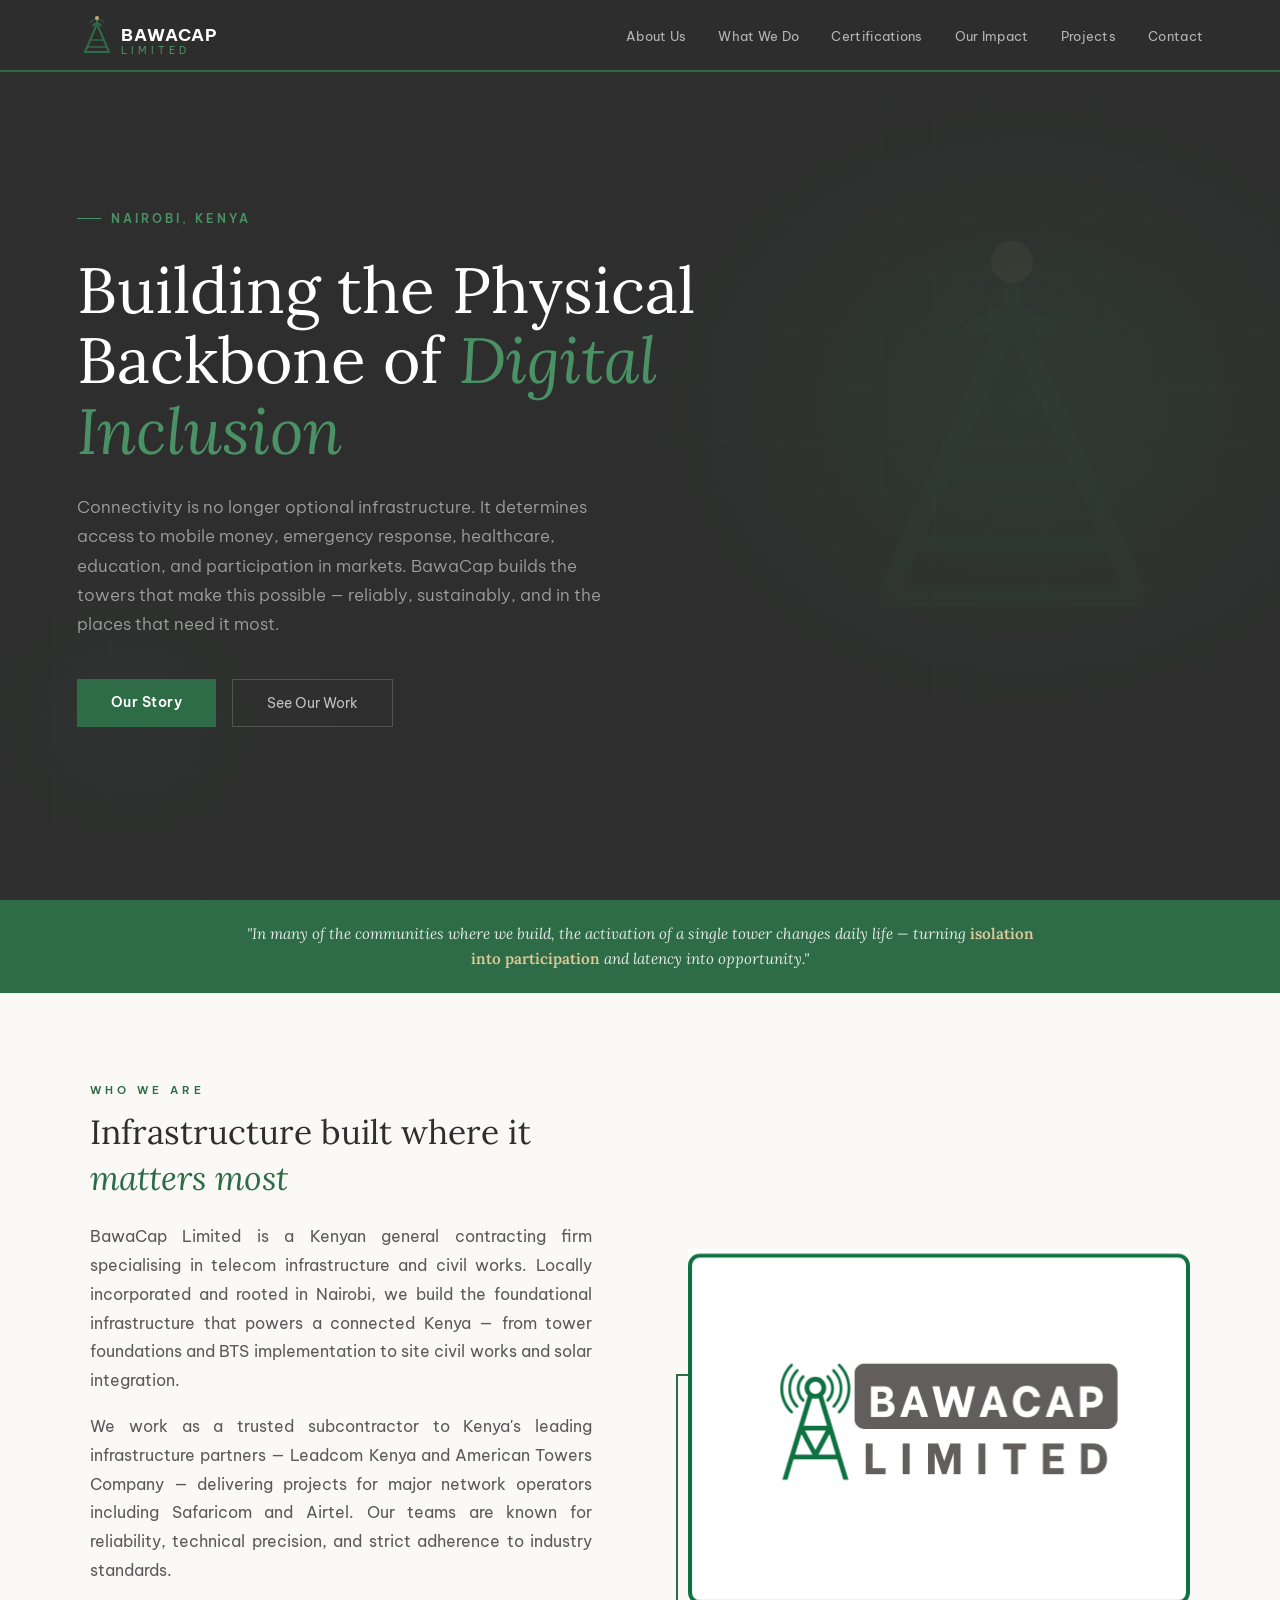
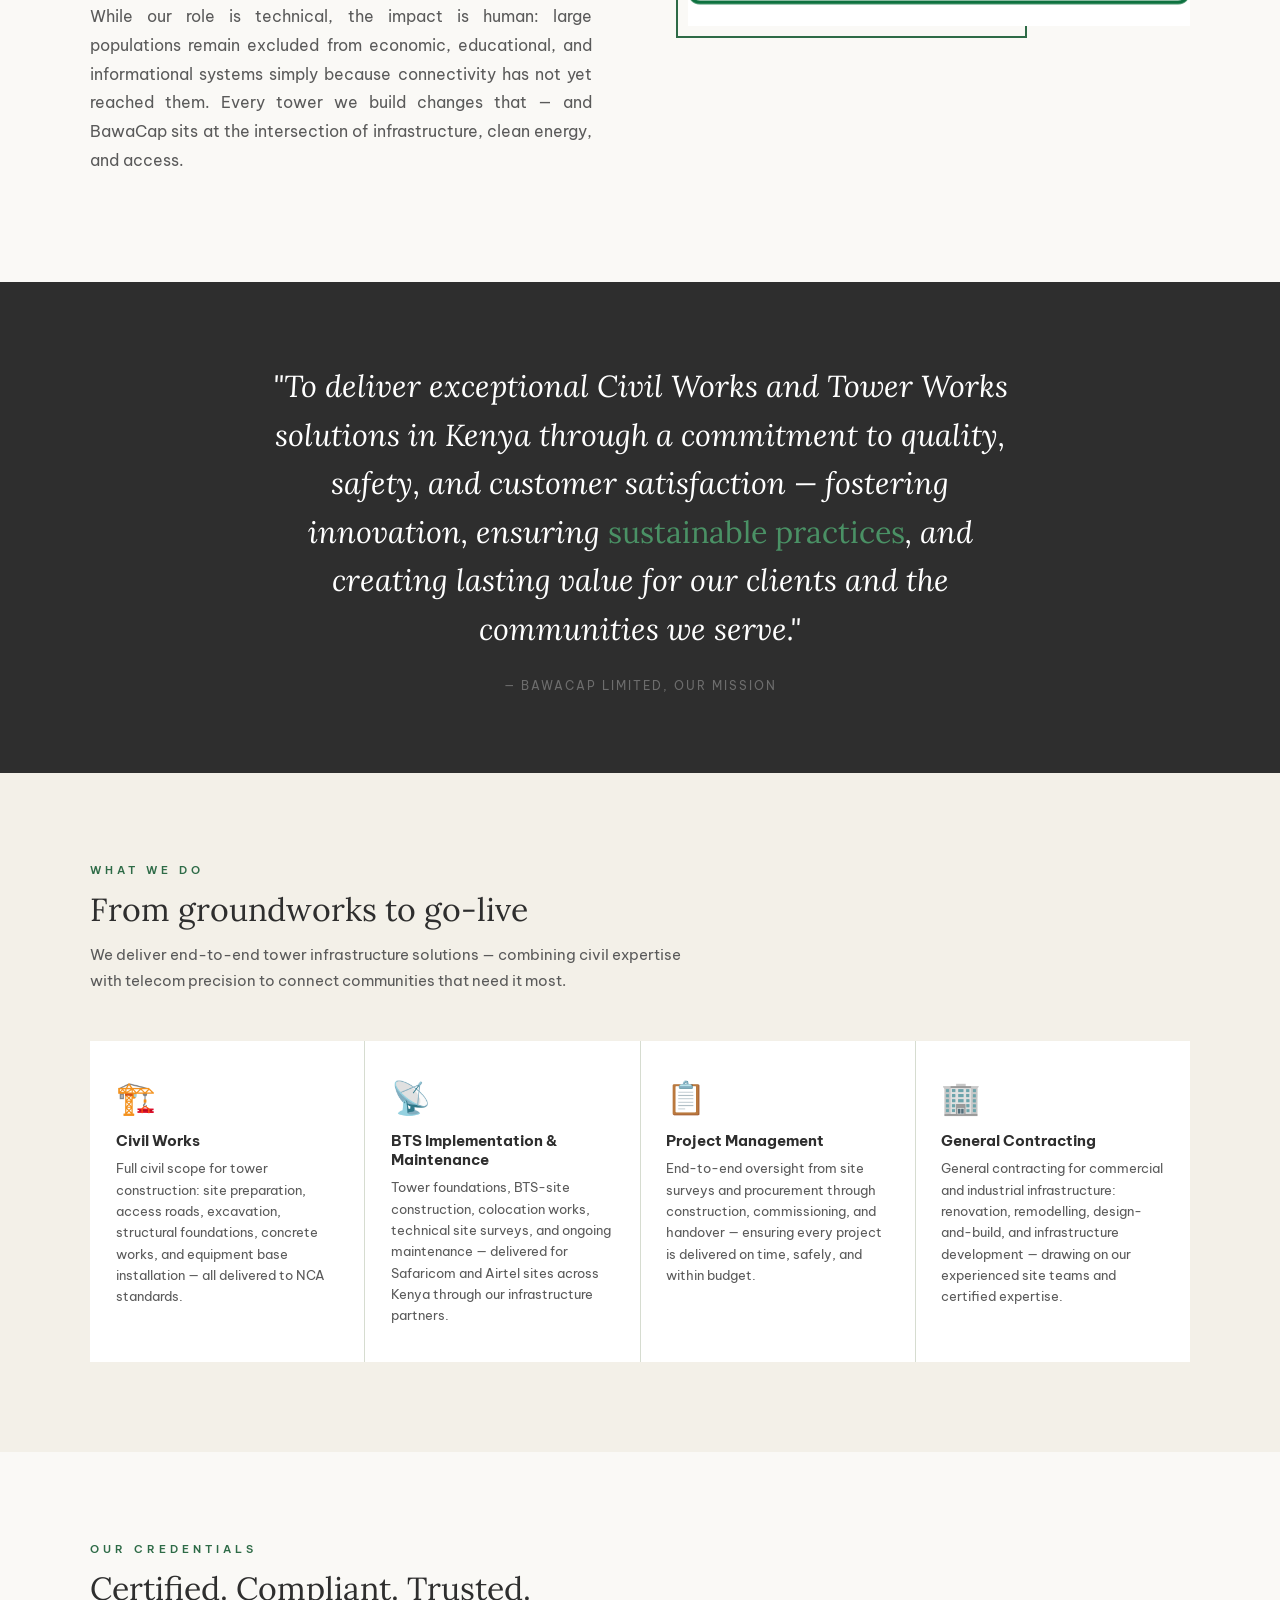
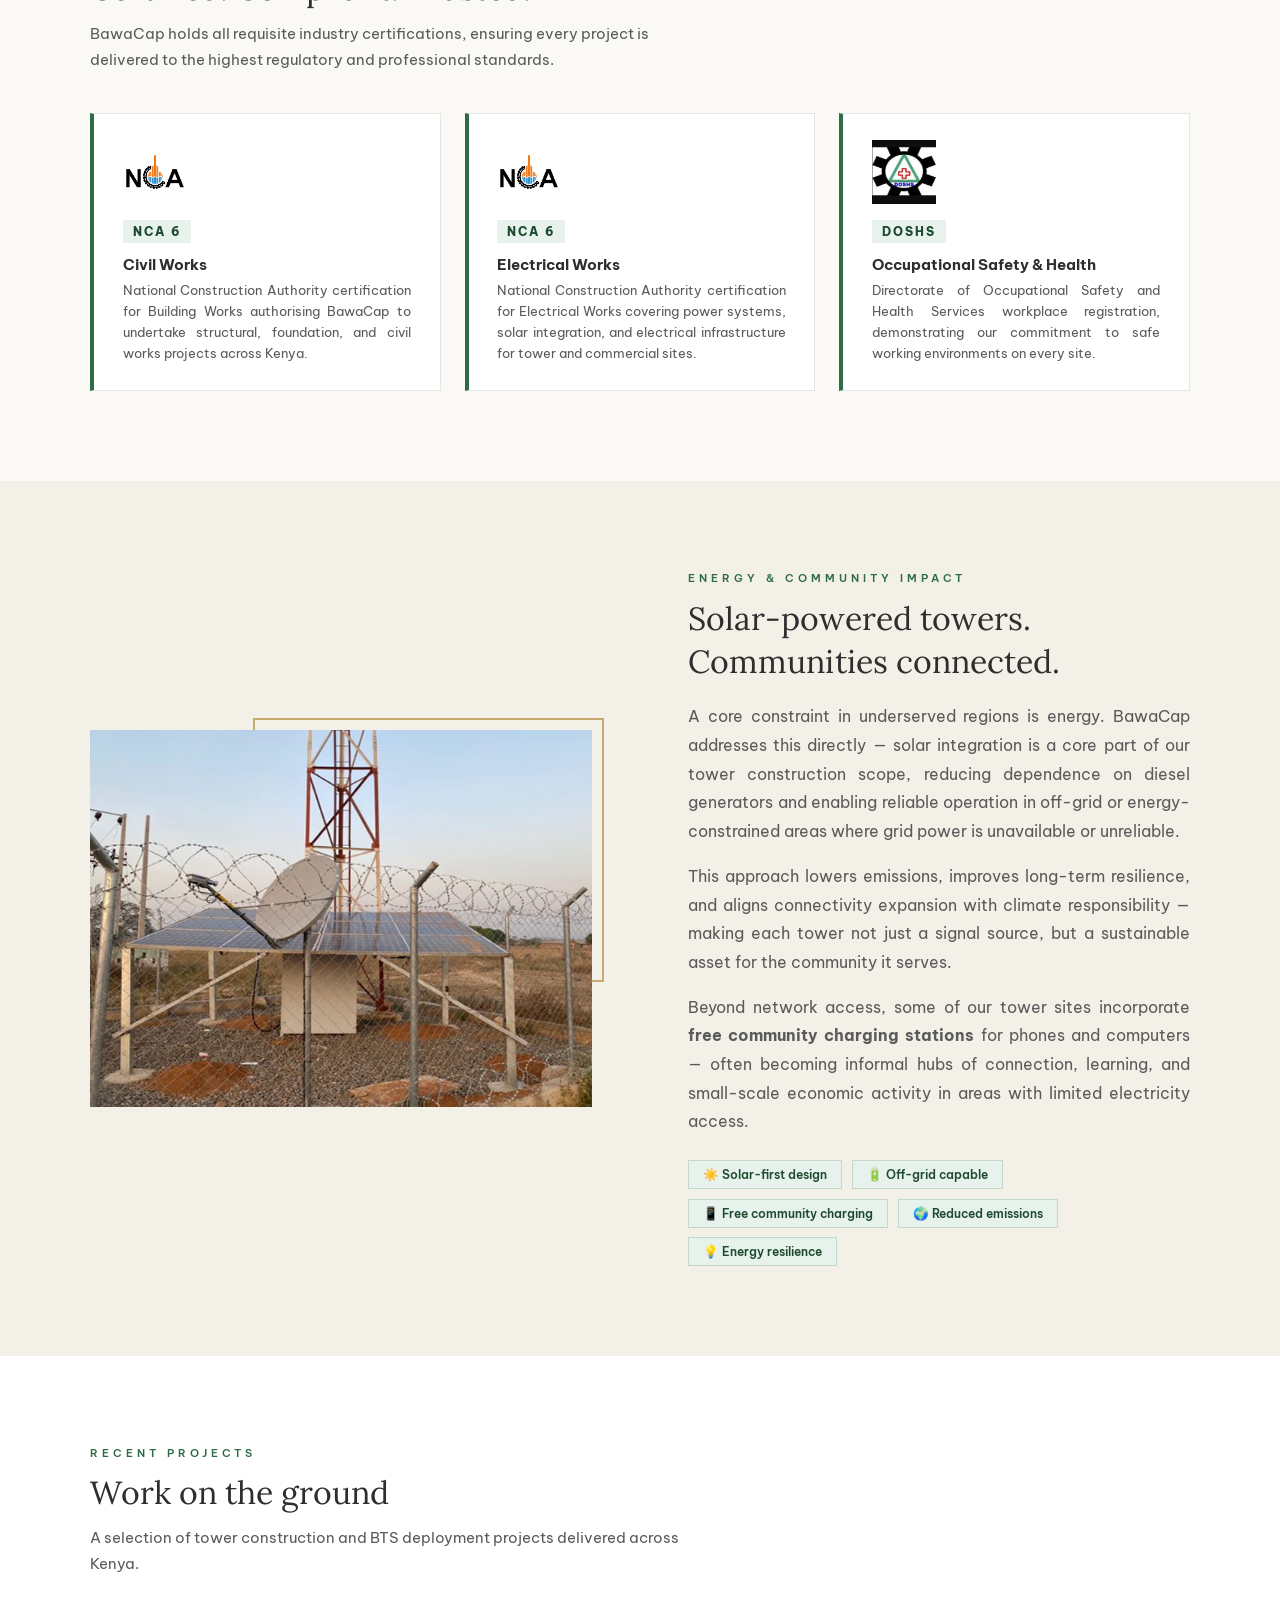
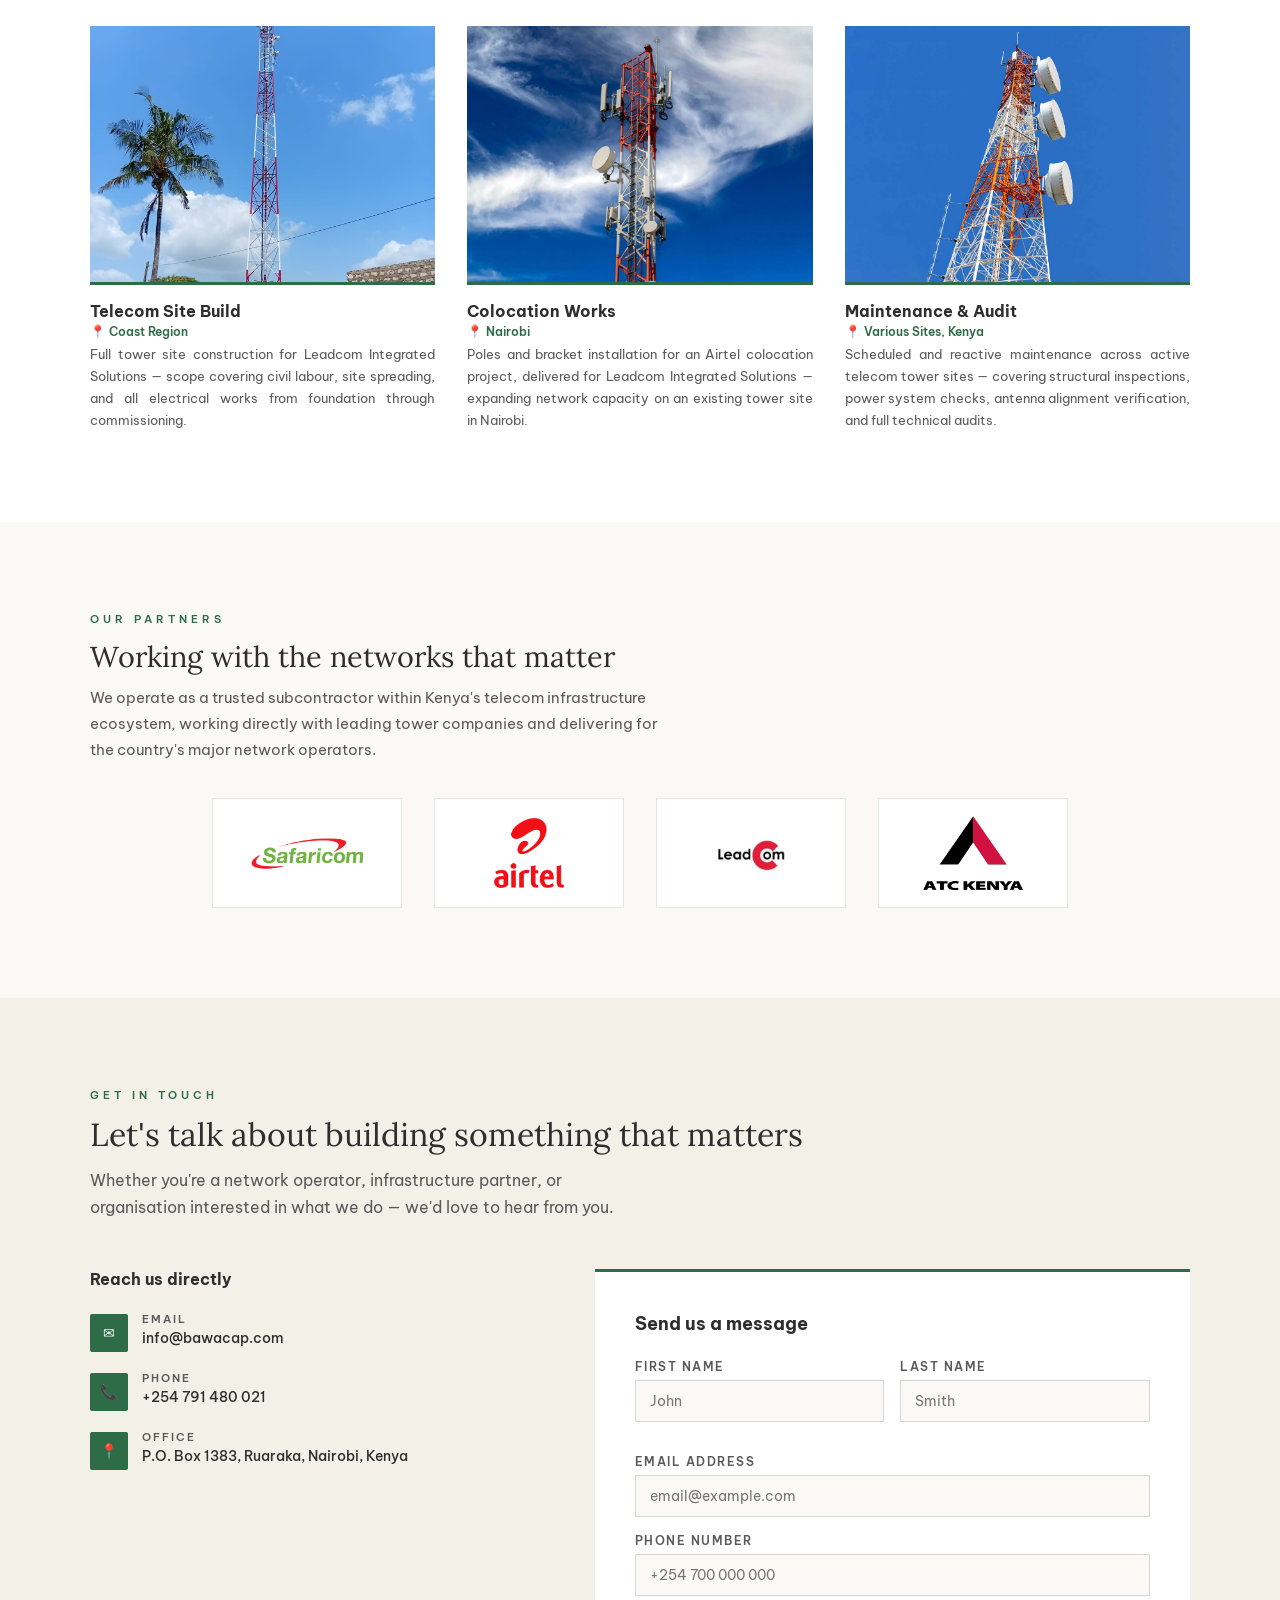
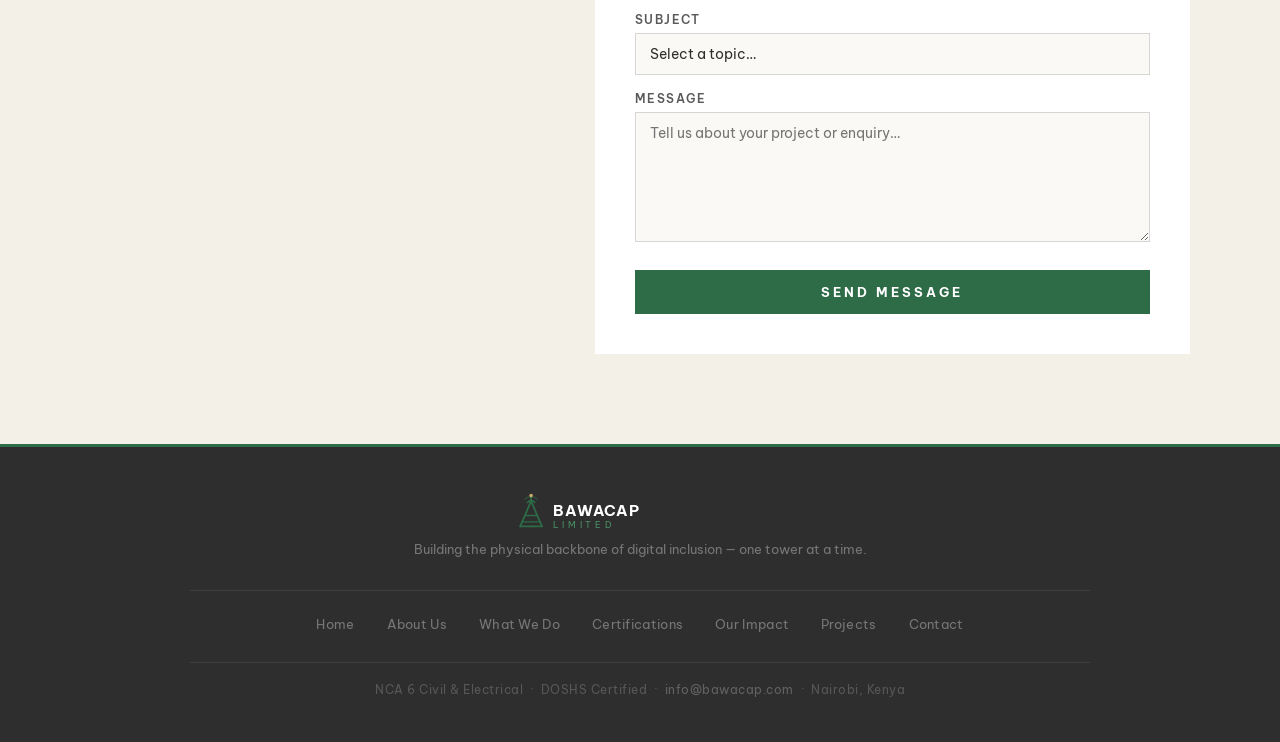
<file: index.html>
<!DOCTYPE html>
<html lang="en">
<head>
<meta charset="UTF-8" />
<meta name="viewport" content="width=device-width, initial-scale=1.0" />
<!-- Favicon — drop your icon at Images/favicon.png and it will appear automatically -->
<link rel="icon"             type="image/png" href="Images/favicon.png" />
<link rel="shortcut icon"    type="image/png" href="Images/favicon.png" />
<link rel="apple-touch-icon"                  href="Images/favicon.png" />
<title>BawaCap Limited – Building the Physical Backbone of Digital Inclusion</title>
<link href="https://fonts.googleapis.com/css2?family=Be+Vietnam+Pro:ital,wght@0,300;0,400;0,500;0,600;0,700;0,800;1,400&family=Lora:ital,wght@0,400;0,600;1,400&display=swap" rel="stylesheet" />
<style>
  *, *::before, *::after { box-sizing: border-box; margin: 0; padding: 0; }

  :root {
    --green:       #2e6b47;
    --green-dark:  #1e4a30;
    --green-light: #4a9165;
    --green-muted: #e8f2ec;
    --grey:        #5a5a5a;
    --grey-dark:   #2e2e2e;
    --gold:        #c8a96e;
    --gold-light:  #e2c99a;
    --white:       #ffffff;
    --cream:       #faf9f6;
    --warm:        #f3f0e8;
    --text:        #2e2e2e;
    --text-soft:   #5a5a5a;
    --border:      rgba(46,107,71,0.15);
  }

  html { scroll-behavior: smooth; }

  body {
    font-family: 'Be Vietnam Pro', sans-serif;
    background: var(--cream);
    color: var(--text);
    overflow-x: hidden;
  }

  /* ── NAV ── */
  nav {
    position: fixed; top: 0; left: 0; right: 0; z-index: 100;
    background: rgba(46,46,46,0.97);
    backdrop-filter: blur(12px);
    border-bottom: 2px solid var(--green);
    padding: 0 6%;
    display: flex; align-items: center; justify-content: space-between;
    height: 72px;
  }

  .nav-logo { display: flex; align-items: center; text-decoration: none; }
  .nav-logo img { height: 48px; width: auto; object-fit: contain; filter: brightness(0) invert(1); }

  .nav-links { display: flex; align-items: center; gap: 2rem; list-style: none; }
  .nav-links a { text-decoration: none; color: rgba(255,255,255,0.65); font-size: 0.83rem; font-weight: 400; letter-spacing: 0.3px; transition: color 0.2s; }
  .nav-links a:hover { color: var(--green-light); }

  /* ── HERO ── */
  .hero {
    min-height: 100vh;
    background: var(--grey-dark);
    display: flex; align-items: center;
    padding: 130px 6% 100px;
    position: relative; overflow: hidden;
  }

  .hero::before {
    content: '';
    position: absolute; inset: 0;
    background:
      radial-gradient(ellipse 50% 60% at 80% 45%, rgba(46,107,71,0.18) 0%, transparent 65%),
      radial-gradient(ellipse 30% 40% at 10% 80%, rgba(46,107,71,0.07) 0%, transparent 55%);
  }

  .hero-grid {
    position: absolute; inset: 0;
    background-image:
      linear-gradient(rgba(46,107,71,0.04) 1px, transparent 1px),
      linear-gradient(90deg, rgba(46,107,71,0.04) 1px, transparent 1px);
    background-size: 55px 55px;
  }

  .hero-deco {
    position: absolute; right: 3%; top: 50%;
    transform: translateY(-50%);
    opacity: 0.06; pointer-events: none;
  }

  .hero-content { position: relative; max-width: 700px; }

  .hero-eyebrow {
    display: inline-flex; align-items: center; gap: 10px;
    color: var(--green-light); font-size: 0.72rem; letter-spacing: 3px; text-transform: uppercase;
    margin-bottom: 1.8rem; font-weight: 600;
    animation: fadeUp 0.8s ease both;
  }
  .hero-eyebrow::before { content: ''; width: 24px; height: 1px; background: var(--green-light); }

  h1 {
    font-family: 'Lora', serif;
    font-size: clamp(2.4rem, 5vw, 4.2rem);
    color: var(--white); line-height: 1.1; margin-bottom: 1.6rem;
    animation: fadeUp 0.8s 0.15s ease both;
    font-weight: 400;
  }
  h1 em { color: var(--green-light); font-style: italic; }

  .hero-sub {
    color: rgba(255,255,255,0.55); font-size: 1.05rem; font-weight: 300;
    line-height: 1.75; margin-bottom: 2.5rem; max-width: 560px;
    animation: fadeUp 0.8s 0.3s ease both;
  }

  .hero-cta { animation: fadeUp 0.8s 0.45s ease both; display: flex; gap: 1rem; flex-wrap: wrap; }

  .btn-primary {
    background: var(--green); color: var(--white);
    padding: 14px 34px; border: none; cursor: pointer;
    font-family: 'Be Vietnam Pro', sans-serif; font-weight: 600; font-size: 0.85rem;
    letter-spacing: 0.5px; text-decoration: none; display: inline-block;
    transition: background 0.2s, transform 0.2s;
  }
  .btn-primary:hover { background: var(--green-light); transform: translateY(-2px); }

  .btn-outline {
    background: transparent; color: rgba(255,255,255,0.7);
    padding: 14px 34px; border: 1px solid rgba(255,255,255,0.18); cursor: pointer;
    font-family: 'Be Vietnam Pro', sans-serif; font-weight: 400; font-size: 0.85rem;
    text-decoration: none; display: inline-block;
    transition: border-color 0.2s, color 0.2s, transform 0.2s;
  }
  .btn-outline:hover { border-color: var(--green-light); color: var(--green-light); transform: translateY(-2px); }

  /* ── GREEN ACCENT BAR ── */
  .accent-bar {
    background: var(--green);
    padding: 1.4rem 6%;
    display: flex; justify-content: center; align-items: center;
  }
  .accent-bar p {
    color: rgba(255,255,255,0.85); font-size: 0.95rem; font-weight: 400;
    font-style: italic; text-align: center; line-height: 1.6; max-width: 800px;
    font-family: 'Lora', serif;
  }
  .accent-bar p em { color: var(--gold-light); font-style: normal; font-weight: 600; }

  /* ── SECTIONS ── */
  section { padding: 90px 6%; }

  .section-eyebrow {
    font-size: 0.68rem; letter-spacing: 4px; text-transform: uppercase;
    color: var(--green); margin-bottom: 0.75rem; display: block; font-weight: 600;
  }

  /* ── MISSION ── */
  .mission { background: var(--cream); }

  .mission-inner {
    max-width: 1100px; margin: 0 auto;
    display: grid; grid-template-columns: 1fr 1fr; gap: 6rem; align-items: center;
  }

  .mission-text h2 {
    font-family: 'Lora', serif; font-size: 2.1rem; font-weight: 400;
    line-height: 1.35; margin-bottom: 1.4rem; color: var(--grey-dark);
  }
  .mission-text h2 em { color: var(--green); font-style: italic; }
  .mission-text p { font-size: 0.97rem; color: var(--text-soft); line-height: 1.85; margin-bottom: 1.1rem; }

  .mission-img { position: relative; aspect-ratio: 4/3; overflow: visible; }
  .mission-img::after {
    content: '';
    position: absolute; bottom: -12px; left: -12px;
    width: 70%; height: 70%;
    border: 2px solid var(--green); z-index: 0; pointer-events: none;
  }
  .mission-img-placeholder {
    width: 100%; height: 100%; display: flex; align-items: center; justify-content: center;
    background: linear-gradient(135deg, #dce8e1 0%, #b8cfc0 100%);
    color: #7a9e88; font-size: 0.72rem; letter-spacing: 2px; text-transform: uppercase;
    position: relative; z-index: 1;
  }

  /* ── PULL QUOTE ── */
  .pull-section {
    background: var(--grey-dark);
    padding: 80px 6%; text-align: center;
  }
  .pull-quote {
    max-width: 780px; margin: 0 auto;
    font-family: 'Lora', serif; font-size: clamp(1.35rem, 2.8vw, 1.9rem);
    color: var(--white); line-height: 1.6; font-style: italic; font-weight: 400;
  }
  .pull-quote em { color: var(--green-light); font-style: normal; }
  .pull-attr { margin-top: 1.5rem; font-size: 0.75rem; color: rgba(255,255,255,0.3); letter-spacing: 2px; text-transform: uppercase; }

  /* ── SERVICES ── */
  .services { background: var(--warm); }

  .services-header { max-width: 1100px; margin: 0 auto 3rem; }
  .services-header h2 { font-family: 'Lora', serif; font-size: 2rem; font-weight: 400; color: var(--grey-dark); }
  .services-header p { font-size: 0.95rem; color: var(--text-soft); line-height: 1.7; margin-top: 0.75rem; max-width: 600px; }

  .services-grid {
    display: grid; grid-template-columns: repeat(4, 1fr); gap: 1px;
    background: var(--border); max-width: 1100px; margin: 0 auto;
  }

  .service-card {
    background: var(--white); padding: 2.2rem 1.6rem;
    position: relative; overflow: hidden; transition: background 0.3s;
  }
  .service-card::after {
    content: ''; position: absolute; bottom: 0; left: 0; right: 0; height: 3px;
    background: var(--green); transform: scaleX(0); transition: transform 0.3s;
  }
  .service-card:hover { background: var(--grey-dark); }
  .service-card:hover::after { transform: scaleX(1); }
  .service-card:hover .svc-icon { color: var(--green-light); }
  .service-card:hover h3 { color: var(--white); }
  .service-card:hover p  { color: rgba(255,255,255,0.5); }

  .svc-icon { font-size: 2rem; margin-bottom: 0.9rem; color: var(--green); transition: color 0.3s; display: block; }
  .service-card h3 { font-size: 0.92rem; font-weight: 700; margin-bottom: 0.5rem; transition: color 0.3s; line-height: 1.3; }
  .service-card p  { font-size: 0.81rem; color: var(--text-soft); line-height: 1.65; transition: color 0.3s; }

  /* ── CERTIFICATIONS ── */
  .certs { background: var(--cream); }

  .certs-inner { max-width: 1100px; margin: 0 auto; }
  .certs-inner h2 { font-family: 'Lora', serif; font-size: 2rem; font-weight: 400; color: var(--grey-dark); margin-bottom: 0.75rem; }
  .certs-inner > p { font-size: 0.96rem; color: var(--text-soft); line-height: 1.7; margin-bottom: 2.5rem; max-width: 600px; }

  .certs-grid {
    display: grid; grid-template-columns: repeat(3, 1fr); gap: 1.5rem;
  }

  .cert-card {
    background: var(--white); border: 1px solid var(--border);
    border-left: 4px solid var(--green);
    padding: 1.6rem 1.8rem;
  }
  .cert-badge {
    display: inline-block;
    background: var(--green-muted); color: var(--green-dark);
    font-size: 0.72rem; font-weight: 800; letter-spacing: 2px; text-transform: uppercase;
    padding: 4px 10px; margin-bottom: 0.75rem;
  }
  .cert-card h3 { font-size: 0.92rem; font-weight: 700; margin-bottom: 0.4rem; color: var(--grey-dark); }
  .cert-card p  { font-size: 0.82rem; color: var(--text-soft); line-height: 1.6; }

  /* ── IMPACT ── */
  .impact { background: var(--warm); }

  .impact-inner {
    max-width: 1100px; margin: 0 auto;
    display: grid; grid-template-columns: 1fr 1fr; gap: 6rem; align-items: center;
  }

  .impact-img { position: relative; aspect-ratio: 4/3; overflow: visible; }
  .impact-img::after {
    content: '';
    position: absolute; top: -12px; right: -12px;
    width: 70%; height: 70%;
    border: 2px solid var(--gold); z-index: 0; pointer-events: none;
  }
  .impact-img-placeholder { width:100%;height:100%;position:relative;z-index:1; }

  .impact-text h2 { font-family: 'Lora', serif; font-size: 2rem; font-weight: 400; line-height: 1.35; margin-bottom: 1.2rem; color: var(--grey-dark); }
  .impact-text p  { font-size: 0.97rem; color: var(--text-soft); line-height: 1.85; margin-bottom: 1rem; }

  .impact-pills { display: flex; flex-wrap: wrap; gap: 0.6rem; margin-top: 1.5rem; }
  .pill {
    background: var(--green-muted); color: var(--green-dark);
    border: 1px solid rgba(46,107,71,0.2);
    padding: 6px 14px; font-size: 0.78rem; font-weight: 600;
  }

  /* ── PROJECTS ── */
  .projects { background: var(--white); }

  .projects-header { max-width: 1100px; margin: 0 auto 3rem; }
  .projects-header h2 { font-family: 'Lora', serif; font-size: 2rem; font-weight: 400; color: var(--grey-dark); }
  .projects-header p { font-size: 0.96rem; color: var(--text-soft); line-height: 1.7; margin-top: 0.75rem; max-width: 600px; }

  .projects-grid {
    display: grid; grid-template-columns: repeat(3, 1fr); gap: 2rem;
    max-width: 1100px; margin: 0 auto;
  }

  .project-card { overflow: hidden; }
  .project-img {
    aspect-ratio: 4/3;
    background: linear-gradient(135deg, #dce8e1 0%, #b8cfc0 100%);
    display: flex; align-items: center; justify-content: center;
    color: #7a9e88; font-size: 0.72rem; letter-spacing: 2px; text-transform: uppercase;
    margin-bottom: 1rem; border-bottom: 3px solid var(--green);
  }
  .project-card h3 { font-size: 1rem; font-weight: 700; margin-bottom: 0.2rem; }
  .project-card .location { font-size: 0.78rem; color: var(--green); font-weight: 600; margin-bottom: 0.35rem; }
  .project-card p  { font-size: 0.83rem; color: var(--text-soft); line-height: 1.65; }

  /* ── PARTNERS ── */
  .partners { background: var(--cream); }
  .partners-inner { max-width: 1100px; margin: 0 auto; }
  .partners-inner h2 { font-family: 'Lora', serif; font-size: 1.8rem; font-weight: 400; color: var(--grey-dark); margin-bottom: 0.6rem; }
  .partners-inner > p { font-size: 0.96rem; color: var(--text-soft); line-height: 1.7; margin-bottom: 2.2rem; max-width: 580px; }
  .partner-logos { display: flex; gap: 2rem; flex-wrap: wrap; align-items: center; justify-content: center; }
  .partner-logo {
    height: 110px; width: 190px;
    background: var(--white); border: 1px solid var(--border);
    display: flex; align-items: center; justify-content: center;
    padding: 1.2rem;
    transition: box-shadow 0.2s, border-color 0.2s;
  }
  .partner-logo:hover { border-color: var(--green); box-shadow: 0 4px 16px rgba(46,107,71,0.1); }
  .partner-logo img { max-height: 74px; max-width: 150px; width: auto; height: auto; object-fit: contain; display: block; }

  /* ── CONTACT PAGE ── */
  .contact-section { background: var(--warm); }

  .contact-inner { max-width: 1100px; margin: 0 auto; }
  .contact-inner > h2 { font-family: 'Lora', serif; font-size: 2rem; font-weight: 400; color: var(--grey-dark); margin-bottom: 0.75rem; }
  .contact-inner > p  { font-size: 0.97rem; color: var(--text-soft); line-height: 1.75; margin-bottom: 3rem; max-width: 560px; }

  .contact-layout {
    display: grid; grid-template-columns: 1fr 1.4fr; gap: 5rem; align-items: start;
  }

  .contact-details h3 { font-size: 1rem; font-weight: 700; margin-bottom: 1.4rem; color: var(--grey-dark); }

  .contact-item {
    display: flex; align-items: flex-start; gap: 14px; margin-bottom: 1.2rem;
  }
  .cc-icon {
    width: 38px; height: 38px; background: var(--green); border-radius: 2px;
    display: flex; align-items: center; justify-content: center;
    color: white; font-size: 0.9rem; flex-shrink: 0; margin-top: 2px;
  }
  .cc-text .cc-label { font-size: 0.66rem; letter-spacing: 2px; text-transform: uppercase; color: var(--text-soft); margin-bottom: 3px; font-weight: 600; }
  .cc-text .cc-value { font-size: 0.9rem; color: var(--grey-dark); font-weight: 500; }

  .contact-form { background: var(--white); padding: 2.5rem; border-top: 3px solid var(--green); }
  .contact-form h3 { font-size: 1.1rem; font-weight: 700; margin-bottom: 1.5rem; color: var(--grey-dark); }

  .form-row { display: grid; grid-template-columns: 1fr 1fr; gap: 1rem; margin-bottom: 1rem; }
  .form-group { margin-bottom: 1rem; }
  .form-group label { display: block; font-size: 0.72rem; font-weight: 600; letter-spacing: 1.5px; text-transform: uppercase; color: var(--text-soft); margin-bottom: 6px; }
  .form-group input,
  .form-group select,
  .form-group textarea {
    width: 100%; padding: 11px 14px;
    border: 1px solid rgba(58,58,58,0.18); background: var(--cream);
    font-family: 'Be Vietnam Pro', sans-serif; font-size: 0.9rem; color: var(--grey-dark);
    outline: none; transition: border-color 0.2s; appearance: none;
  }
  .form-group input:focus,
  .form-group select:focus,
  .form-group textarea:focus { border-color: var(--green); background: var(--white); }
  .form-group textarea { resize: vertical; min-height: 130px; }

  .btn-submit {
    width: 100%; background: var(--green); color: var(--white);
    padding: 14px; border: none; cursor: pointer;
    font-family: 'Be Vietnam Pro', sans-serif; font-weight: 700;
    font-size: 0.82rem; letter-spacing: 3px; text-transform: uppercase;
    transition: background 0.2s;
    margin-top: 0.5rem;
  }
  .btn-submit:hover { background: var(--green-dark); }

  /* ── FOOTER ── */
  footer { background: var(--grey-dark); padding: 2.8rem 6%; border-top: 3px solid var(--green); }

  .footer-inner {
    max-width: 900px; margin: 0 auto;
    display: flex; flex-direction: column; align-items: center; gap: 1.8rem;
  }

  .footer-logo img { height: 40px; width: auto; filter: brightness(0) invert(1); margin-bottom: 1rem; display: block; }
  .footer-desc { font-size: 0.82rem; color: rgba(255,255,255,0.35); line-height: 1.75; margin-top: 0.5rem; text-align: center; max-width: 520px; }

  /* Social icons — muted, ready to activate later */
  .footer-socials { display: none; }
  .social-link { display: none; }

  .footer-nav {
    display: flex; gap: 2rem; flex-wrap: wrap; justify-content: center;
    list-style: none; border-top: 1px solid rgba(255,255,255,0.08); padding-top: 1.4rem; width: 100%;
  }
  .footer-nav a { color: rgba(255,255,255,0.35); text-decoration: none; font-size: 0.8rem; transition: color 0.2s; letter-spacing: 0.3px; }
  .footer-nav a:hover { color: var(--green-light); }

  .footer-bottom {
    width: 100%; border-top: 1px solid rgba(255,255,255,0.08);
    padding-top: 1.2rem; text-align: center;
    font-size: 0.74rem; color: rgba(255,255,255,0.2); letter-spacing: 0.5px;
  }
  .footer-bottom a { color: rgba(255,255,255,0.25); text-decoration: none; }
  .footer-bottom a:hover { color: var(--green-light); }

  /* Hide old multi-column footer elements if present */
  .footer-links, .footer-legal { display: none; }

  @keyframes fadeUp {
    from { opacity: 0; transform: translateY(20px); }
    to   { opacity: 1; transform: translateY(0); }
  }

  /* ── TEXT JUSTIFICATION ── */
  .mission-text p  { text-align: justify; }
  .impact-text p   { text-align: justify; }
  .cert-card p     { text-align: justify; }
  .project-card p  { text-align: justify; }

  /* ── HAMBURGER BUTTON ── */
  .hamburger {
    display: none;
    flex-direction: column; justify-content: center; align-items: center;
    gap: 5px; width: 42px; height: 42px;
    background: none; border: none; cursor: pointer; padding: 6px; z-index: 200;
  }
  .hamburger span {
    display: block; width: 22px; height: 2px;
    background: rgba(255,255,255,0.85);
    border-radius: 2px;
    transition: transform 0.3s ease, opacity 0.25s ease, width 0.25s ease;
    transform-origin: center;
  }
  .hamburger.open span:nth-child(1) { transform: translateY(7px) rotate(45deg); }
  .hamburger.open span:nth-child(2) { opacity: 0; width: 0; }
  .hamburger.open span:nth-child(3) { transform: translateY(-7px) rotate(-45deg); }

  /* ── MOBILE DRAWER ── */
  .mobile-menu {
    display: none;
    position: fixed; top: 72px; left: 0; right: 0; z-index: 99;
    background: rgba(28,28,28,0.98);
    backdrop-filter: blur(16px);
    border-bottom: 2px solid var(--green);
    flex-direction: column;
    overflow: hidden;
    max-height: 0;
    transition: max-height 0.35s ease;
  }
  .mobile-menu.open { max-height: 460px; }
  .mobile-menu a {
    display: block; padding: 1rem 6%;
    color: rgba(255,255,255,0.65); text-decoration: none;
    font-size: 0.92rem; font-weight: 500; letter-spacing: 0.3px;
    border-bottom: 1px solid rgba(255,255,255,0.06);
    transition: color 0.2s, background 0.2s;
  }
  .mobile-menu a:hover,
  .mobile-menu a:active { color: var(--green-light); background: rgba(46,107,71,0.08); }
  .mobile-menu a:last-child { border-bottom: none; }

  @media (max-width: 900px) {
    .mission-inner, .impact-inner, .contact-layout { grid-template-columns: 1fr; gap: 3rem; }
    .services-grid { grid-template-columns: repeat(2, 1fr); }
    .projects-grid { grid-template-columns: repeat(2, 1fr); }
    .certs-grid    { grid-template-columns: repeat(2, 1fr) !important; }
    .footer-inner  { grid-template-columns: 1fr; gap: 2rem; }
    .form-row      { grid-template-columns: 1fr; }
  }
  @media (max-width: 600px) {
    .hamburger     { display: flex; }
    .mobile-menu   { display: flex; }
    .nav-links     { display: none; }
    .services-grid { grid-template-columns: 1fr; }
    .projects-grid { grid-template-columns: 1fr; }
    .certs-grid    { grid-template-columns: 1fr !important; }
    .partner-logos { gap: 1rem; }
    .partner-logo  { width: 130px; height: 90px; }
    .hero          { padding: 110px 5% 80px; }
    section        { padding: 60px 5%; }
  }
</style>
</head>
<body>

<!-- NAV -->
<nav>
  <a href="#" class="nav-logo" aria-label="BawaCap Limited">
    <!-- Clean horizontal SVG logo: tower icon + plain wordmark -->
    <svg height="42" viewBox="0 0 280 42" fill="none" xmlns="http://www.w3.org/2000/svg">
      <!-- Tower legs -->
      <line x1="20" y1="38" x2="8"  y2="38" stroke="#2e6b47" stroke-width="2" stroke-linecap="round"/>
      <line x1="20" y1="38" x2="32" y2="38" stroke="#2e6b47" stroke-width="2" stroke-linecap="round"/>
      <line x1="20" y1="10" x2="8"  y2="38" stroke="#2e6b47" stroke-width="2" stroke-linecap="round"/>
      <line x1="20" y1="10" x2="32" y2="38" stroke="#2e6b47" stroke-width="2" stroke-linecap="round"/>
      <!-- Braces -->
      <line x1="13" y1="26" x2="27" y2="26" stroke="#2e6b47" stroke-width="1.5" stroke-linecap="round"/>
      <line x1="10" y1="33" x2="30" y2="33" stroke="#2e6b47" stroke-width="1.5" stroke-linecap="round"/>
      <!-- Mast -->
      <line x1="20" y1="4"  x2="20" y2="10" stroke="#2e6b47" stroke-width="2" stroke-linecap="round"/>
      <!-- Signal arcs -->
      <path d="M16 11.5 A5 5 0 0 1 24 11.5" stroke="#2e6b47" stroke-width="1.8" fill="none" stroke-linecap="round"/>
      <path d="M13 8.5  A9 9 0 0 1 27 8.5"  stroke="#2e6b47" stroke-width="1.3" fill="none" stroke-linecap="round" opacity="0.55"/>
      <!-- Gold apex dot -->
      <circle cx="20" cy="4" r="2" fill="#c8a96e"/>
      <!-- Wordmark: BAWACAP LIMITED -->
      <text x="44" y="27"
        font-family="Be Vietnam Pro, sans-serif"
        font-size="17"
        font-weight="700"
        letter-spacing="1"
        fill="#ffffff">BAWACAP</text>
      <text x="44" y="40"
        font-family="Be Vietnam Pro, sans-serif"
        font-size="9.5"
        font-weight="400"
        letter-spacing="4"
        fill="#4a9165">LIMITED</text>
    </svg>
  </a>
  <ul class="nav-links">
    <li><a href="#mission">About Us</a></li>
    <li><a href="#services">What We Do</a></li>
    <li><a href="#certifications">Certifications</a></li>
    <li><a href="#impact">Our Impact</a></li>
    <li><a href="#projects">Projects</a></li>
    <li><a href="#contact">Contact</a></li>
  </ul>

  <!-- Hamburger — visible on mobile only -->
  <button class="hamburger" id="hamburger" aria-label="Open navigation menu" aria-expanded="false">
    <span></span><span></span><span></span>
  </button>
</nav>

<!-- Mobile nav drawer -->
<div class="mobile-menu" id="mobileMenu" role="navigation" aria-label="Mobile navigation">
  <a href="#mission"        onclick="closeMobileMenu()">About Us</a>
  <a href="#services"       onclick="closeMobileMenu()">What We Do</a>
  <a href="#certifications" onclick="closeMobileMenu()">Certifications</a>
  <a href="#impact"         onclick="closeMobileMenu()">Our Impact</a>
  <a href="#projects"       onclick="closeMobileMenu()">Projects</a>
  <a href="#contact"        onclick="closeMobileMenu()">Contact</a>
</div>

<script>
  const hamburger   = document.getElementById('hamburger');
  const mobileMenu  = document.getElementById('mobileMenu');

  hamburger.addEventListener('click', function () {
    const isOpen = mobileMenu.classList.toggle('open');
    hamburger.classList.toggle('open', isOpen);
    hamburger.setAttribute('aria-expanded', isOpen);
  });

  function closeMobileMenu() {
    mobileMenu.classList.remove('open');
    hamburger.classList.remove('open');
    hamburger.setAttribute('aria-expanded', false);
  }

  // Close drawer on outside click
  document.addEventListener('click', function(e) {
    if (!hamburger.contains(e.target) && !mobileMenu.contains(e.target)) {
      closeMobileMenu();
    }
  });
</script>

<!-- HERO -->
<section class="hero">
  <div class="hero-grid"></div>
  <svg class="hero-deco" width="460" height="540" viewBox="0 0 44 44" fill="none">
    <line x1="22" y1="36" x2="10" y2="36" stroke="#2e6b47" stroke-width="2"/>
    <line x1="22" y1="36" x2="34" y2="36" stroke="#2e6b47" stroke-width="2"/>
    <line x1="22" y1="9"  x2="10" y2="36" stroke="#2e6b47" stroke-width="2"/>
    <line x1="22" y1="9"  x2="34" y2="36" stroke="#2e6b47" stroke-width="2"/>
    <line x1="15" y1="24" x2="29" y2="24" stroke="#2e6b47" stroke-width="1.5"/>
    <line x1="12" y1="31" x2="32" y2="31" stroke="#2e6b47" stroke-width="1.5"/>
    <line x1="22" y1="4"  x2="22" y2="9"  stroke="#2e6b47" stroke-width="2"/>
    <path d="M18 11 A5.5 5.5 0 0 1 26 11" stroke="#2e6b47" stroke-width="1.8" fill="none"/>
    <path d="M15 8 A9 9 0 0 1 29 8" stroke="#2e6b47" stroke-width="1.3" fill="none" opacity="0.55"/>
    <circle cx="22" cy="4" r="2" fill="#c8a96e"/>
  </svg>

  <div class="hero-content">
    <div class="hero-eyebrow">Nairobi, Kenya</div>
    <h1>Building the Physical Backbone of <em>Digital Inclusion</em></h1>
    <p class="hero-sub">
      Connectivity is no longer optional infrastructure. It determines access to mobile money, emergency response, healthcare, education, and participation in markets. BawaCap builds the towers that make this possible — reliably, sustainably, and in the places that need it most.
    </p>
    <div class="hero-cta">
      <a href="#mission" class="btn-primary">Our Story</a>
      <a href="#projects" class="btn-outline">See Our Work</a>
    </div>
  </div>
</section>

<!-- ACCENT BAR -->
<div class="accent-bar">
  <p>"In many of the communities where we build, the activation of a single tower changes daily life — turning <em>isolation into participation</em> and latency into opportunity."</p>
</div>

<!-- MISSION / ABOUT -->
<section class="mission" id="mission">
  <div class="mission-inner">
    <div class="mission-text">
      <span class="section-eyebrow">Who We Are</span>
      <h2>Infrastructure built where it <em>matters most</em></h2>
      <p>BawaCap Limited is a Kenyan general contracting firm specialising in telecom infrastructure and civil works. Locally incorporated and rooted in Nairobi, we build the foundational infrastructure that powers a connected Kenya — from tower foundations and BTS implementation to site civil works and solar integration.</p>
      <p>We work as a trusted subcontractor to Kenya's leading infrastructure partners — Leadcom Kenya and American Towers Company — delivering projects for major network operators including Safaricom and Airtel. Our teams are known for reliability, technical precision, and strict adherence to industry standards.</p>
      <p>While our role is technical, the impact is human: large populations remain excluded from economic, educational, and informational systems simply because connectivity has not yet reached them. Every tower we build changes that — and BawaCap sits at the intersection of infrastructure, clean energy, and access.</p>
    </div>
    <div class="mission-img">
      <!-- Place your company/team image at Images/about-us.jpg -->
      <img src="Images/Telecom Centered Logo.png"
           alt="BawaCap team on site"
           style="width:100%; height:100%; object-fit:cover; display:block; position:relative; z-index:1;"
           onerror="this.style.display='none'; this.nextElementSibling.style.display='flex';" />
      <div class="mission-img-placeholder" style="display:none; position:absolute; inset:0;">Company Image</div>
    </div>
  </div>
</section>

<!-- PULL QUOTE -->
<div class="pull-section">
  <p class="pull-quote">"To deliver exceptional Civil Works and Tower Works solutions in Kenya through a commitment to quality, safety, and customer satisfaction — fostering innovation, ensuring <em>sustainable practices</em>, and creating lasting value for our clients and the communities we serve."</p>
  <p class="pull-attr">— BawaCap Limited, Our Mission</p>
</div>

<!-- WHAT WE DO -->
<section class="services" id="services">
  <div class="services-header">
    <span class="section-eyebrow">What We Do</span>
    <h2>From groundworks to go-live</h2>
    <p>We deliver end-to-end tower infrastructure solutions — combining civil expertise with telecom precision to connect communities that need it most.</p>
  </div>
  <div class="services-grid">
    <div class="service-card">
      <span class="svc-icon">🏗️</span>
      <h3>Civil Works</h3>
      <p>Full civil scope for tower construction: site preparation, access roads, excavation, structural foundations, concrete works, and equipment base installation — all delivered to NCA standards.</p>
    </div>
    <div class="service-card">
      <span class="svc-icon">📡</span>
      <h3>BTS Implementation & Maintenance</h3>
      <p>Tower foundations, BTS-site construction, colocation works, technical site surveys, and ongoing maintenance — delivered for Safaricom and Airtel sites across Kenya through our infrastructure partners.</p>
    </div>
    <div class="service-card">
      <span class="svc-icon">📋</span>
      <h3>Project Management</h3>
      <p>End-to-end oversight from site surveys and procurement through construction, commissioning, and handover — ensuring every project is delivered on time, safely, and within budget.</p>
    </div>
    <div class="service-card">
      <span class="svc-icon">🏢</span>
      <h3>General Contracting</h3>
      <p>General contracting for commercial and industrial infrastructure: renovation, remodelling, design-and-build, and infrastructure development — drawing on our experienced site teams and certified expertise.</p>
    </div>
  </div>
</section>

<!-- CERTIFICATIONS -->
<section class="certs" id="certifications">
  <div class="certs-inner">
    <span class="section-eyebrow">Our Credentials</span>
    <h2>Certified. Compliant. Trusted.</h2>
    <p>BawaCap holds all requisite industry certifications, ensuring every project is delivered to the highest regulatory and professional standards.</p>
    <div class="certs-grid">
      <div class="cert-card">
        <img src="Images/NCA.png" alt="NCA — National Construction Authority"
             style="height:64px; width:auto; object-fit:contain; display:block; margin-bottom:1rem;" />
        <span class="cert-badge">NCA 6</span>
        <h3>Civil Works</h3>
        <p>National Construction Authority certification for Building Works <!--Reg. No. <strong>92114/B/0325</strong>--> authorising BawaCap to undertake structural, foundation, and civil works projects across Kenya.</p>
      </div>
      <div class="cert-card">
        <img src="Images/NCA.png" alt="NCA — National Construction Authority"
             style="height:64px; width:auto; object-fit:contain; display:block; margin-bottom:1rem;" />
        <span class="cert-badge">NCA 6</span>
        <h3>Electrical Works</h3>
        <p>National Construction Authority certification for Electrical Works <!--Reg. No. <strong>92114/E/0325</strong>-->covering power systems, solar integration, and electrical infrastructure for tower and commercial sites.</p>
      </div>
      <div class="cert-card">
        <img src="Images/Dosh.jpg" alt="DOSHS — Directorate of Occupational Safety and Health Services"
             style="height:64px; width:auto; object-fit:contain; display:block; margin-bottom:1rem;" />
        <span class="cert-badge">DOSHS</span>
        <h3>Occupational Safety &amp; Health</h3>
        <p><!--Cert. No. <strong>NRB/0024254/02/25</strong>-->Directorate of Occupational Safety and Health Services workplace registration, demonstrating our commitment to safe working environments on every site.</p>
      </div>
    </div>
  </div>
</section>

<!-- IMPACT / SOLAR -->
<section class="impact" id="impact">
  <div class="impact-inner">
    <div class="impact-img">
      <img src="Images/solar-panels.png" alt="Solar-powered tower site in Kenya" style="width:100%;height:100%;object-fit:cover;display:block;position:relative;z-index:1;" />
    </div>
    <div class="impact-text">
      <span class="section-eyebrow">Energy &amp; Community Impact</span>
      <h2>Solar-powered towers. Communities connected.</h2>
      <p>A core constraint in underserved regions is energy. BawaCap addresses this directly — solar integration is a core part of our tower construction scope, reducing dependence on diesel generators and enabling reliable operation in off-grid or energy-constrained areas where grid power is unavailable or unreliable.</p>
      <p>This approach lowers emissions, improves long-term resilience, and aligns connectivity expansion with climate responsibility — making each tower not just a signal source, but a sustainable asset for the community it serves.</p>
      <p>Beyond network access, some of our tower sites incorporate <strong>free community charging stations</strong> for phones and computers — often becoming informal hubs of connection, learning, and small-scale economic activity in areas with limited electricity access.</p>
      <div class="impact-pills">
        <span class="pill">☀️ Solar-first design</span>
        <span class="pill">🔋 Off-grid capable</span>
        <span class="pill">📱 Free community charging</span>
        <span class="pill">🌍 Reduced emissions</span>
        <span class="pill">💡 Energy resilience</span>
      </div>
    </div>
  </div>
</section>

<!-- PROJECTS -->
<section class="projects" id="projects">
  <div class="projects-header">
    <span class="section-eyebrow">Recent Projects</span>
    <h2>Work on the ground</h2>
    <p>A selection of tower construction and BTS deployment projects delivered across Kenya.</p>
  </div>
  <div class="projects-grid">
    <div class="project-card">
      <!-- Place project image at Images/project-diani.jpg (recommended: 800×500px) -->
      <div class="project-img" style="position:relative; padding:0; overflow:hidden;">
        <img src="Images/coast.jpg"
             alt="Diani MSR Telecom Site Build"
             style="width:100%; height:100%; object-fit:cover; display:block;"
             onerror="this.style.display='none'; this.nextElementSibling.style.display='flex';" />
        <div style="display:none; width:100%; height:100%; align-items:center; justify-content:center; background:linear-gradient(135deg,#dce8e1,#b8cfc0); color:#7a9e88; font-size:0.72rem; letter-spacing:2px; text-transform:uppercase; position:absolute; inset:0;">Project Image</div>
      </div>
      <h3>Telecom Site Build</h3>
      <div class="location">📍 Coast Region</div>
      <p>Full tower site construction for Leadcom Integrated Solutions — scope covering civil labour, site spreading, and all electrical works from foundation through commissioning.</p>
    </div>
    <div class="project-card">
      <!-- Place project image at Images/project-umoja.jpg (recommended: 800×500px) -->
      <div class="project-img" style="position:relative; padding:0; overflow:hidden;">
        <img src="Images/poles.jpg"
             alt="Umoja Kara Chief Colocation Works"
             style="width:100%; height:100%; object-fit:cover; display:block;"
             onerror="this.style.display='none'; this.nextElementSibling.style.display='flex';" />
        <div style="display:none; width:100%; height:100%; align-items:center; justify-content:center; background:linear-gradient(135deg,#dce8e1,#b8cfc0); color:#7a9e88; font-size:0.72rem; letter-spacing:2px; text-transform:uppercase; position:absolute; inset:0;">Project Image</div>
      </div>
      <h3>Colocation Works</h3>
      <div class="location">📍 Nairobi</div>
      <p>Poles and bracket installation for an Airtel colocation project, delivered for Leadcom Integrated Solutions — expanding network capacity on an existing tower site in Nairobi.</p>
    </div>
    <div class="project-card">
      <!-- Place project image at Images/project-supply.jpg (recommended: 800×500px) -->
      <div class="project-img" style="position:relative; padding:0; overflow:hidden;">
        <img src="Images/nairobi_tower.jpg"
             alt="Telecom Site Materials Supply"
             style="width:100%; height:100%; object-fit:cover; display:block;"
             onerror="this.style.display='none'; this.nextElementSibling.style.display='flex';" />
        <div style="display:none; width:100%; height:100%; align-items:center; justify-content:center; background:linear-gradient(135deg,#dce8e1,#b8cfc0); color:#7a9e88; font-size:0.72rem; letter-spacing:2px; text-transform:uppercase; position:absolute; inset:0;">Project Image</div>
      </div>
      <h3>Maintenance &amp; Audit</h3>
      <div class="location">📍 Various Sites, Kenya</div>
      <p>Scheduled and reactive maintenance across active telecom tower sites — covering structural inspections, power system checks, antenna alignment verification, and full technical audits. <!--Each audit produces a detailed site condition report, identifying remedial actions and ensuring every site remains compliant, operational, and performing to specification.--></p>
    </div>
  </div>
</section>

<!-- PARTNERS -->
<section class="partners" id="partners">
  <div class="partners-inner">
    <span class="section-eyebrow">Our Partners</span>
    <h2>Working with the networks that matter</h2>
    <p>We operate as a trusted subcontractor within Kenya's telecom infrastructure ecosystem, working directly with leading tower companies and delivering for the country's major network operators.</p>
    <div class="partner-logos">
      <div class="partner-logo">
        <img src="Images/Safaricom-logo-768x470.webp" alt="Safaricom" />
      </div>
      <div class="partner-logo">
        <img src="Images/Airtel.png" alt="Airtel Kenya" />
      </div>
      <div class="partner-logo">
        <img src="Images/Leadcom.jpg" alt="Leadcom Kenya" />
      </div>
      <div class="partner-logo">
        <img src="Images/ATC.png" alt="American Tower Company" />
      </div>
    </div>
  </div>
</section>

<!-- CONTACT -->
<section class="contact-section" id="contact">
  <div class="contact-inner">
    <span class="section-eyebrow">Get In Touch</span>
    <h2>Let's talk about building something that matters</h2>
    <p>Whether you're a network operator, infrastructure partner, or organisation interested in what we do — we'd love to hear from you.</p>

    <div class="contact-layout">
      <!-- Left: contact details -->
      <div class="contact-details">
        <h3>Reach us directly</h3>
        <div class="contact-item">
          <div class="cc-icon">✉</div>
          <div class="cc-text">
            <div class="cc-label">Email</div>
            <div class="cc-value"><a href="mailto:info@bawacap.com" style="color:inherit; text-decoration:none;">info@bawacap.com</a></div>
          </div>
        </div>
        <div class="contact-item">
          <div class="cc-icon">📞</div>
          <div class="cc-text">
            <div class="cc-label">Phone</div>
            <div class="cc-value">+254 791 480 021</div>
          </div>
        </div>
        <div class="contact-item">
          <div class="cc-icon">📍</div>
          <div class="cc-text">
            <div class="cc-label">Office</div>
            <div class="cc-value">P.O. Box 1383, Ruaraka, Nairobi, Kenya</div>
          </div>
        </div>
      </div>

      <!-- Right: form -->
      <div class="contact-form">
        <h3>Send us a message</h3>

        <!-- Web3Forms — submissions go to info@bawacap.com -->
        <form id="contactForm" action="https://api.web3forms.com/submit" method="POST">
          <!-- Web3Forms access key -->
          <input type="hidden" name="access_key" value="2f5bc770-47ac-44d0-972a-8a56345f0354" />
          <!-- Redirect back to same page after submit (Web3Forms default thank-you page is suppressed) -->
          <input type="hidden" name="redirect" value="false" />
          <!-- Subject prefix in inbox -->
          <input type="hidden" name="subject" value="New enquiry from BawaCap website" />
          <!-- Honeypot spam protection -->
          <input type="checkbox" name="botcheck" style="display:none;" />

          <div class="form-row">
            <div class="form-group">
              <label for="fname">First Name</label>
              <input type="text" id="fname" name="first_name" placeholder="John" required />
            </div>
            <div class="form-group">
              <label for="lname">Last Name</label>
              <input type="text" id="lname" name="last_name" placeholder="Smith" required />
            </div>
          </div>
          <div class="form-group">
            <label for="email">Email Address</label>
            <input type="email" id="email" name="email" placeholder="email@example.com" required />
          </div>
          <div class="form-group">
            <label for="phone">Phone Number</label>
            <input type="tel" id="phone" name="phone" placeholder="+254 700 000 000" />
          </div>
          <div class="form-group">
            <label for="subject">Subject</label>
            <select id="subject" name="subject_topic" required>
              <option value="" disabled selected>Select a topic…</option>
              <option>Tower Construction Enquiry</option>
              <option>BTS Installation &amp; Maintenance</option>
              <option>Partnership / Subcontracting</option>
              <option>General Enquiry</option>
              <option>Other</option>
            </select>
          </div>
          <div class="form-group">
            <label for="message">Message</label>
            <textarea id="message" name="message" placeholder="Tell us about your project or enquiry…" required></textarea>
          </div>

          <button type="submit" class="btn-submit" id="submitBtn">Send Message</button>
        </form>

        <!-- Confirmation message — shown after successful submission -->
        <div id="formSuccess" style="display:none; margin-top:1.5rem; padding:1.2rem 1.4rem;
             background:#f0f8f3; border-left:3px solid #2e6b47;">
          <p style="font-size:0.95rem; font-weight:600; color:#1e4a30; margin-bottom:0.3rem;">
            ✅ Message received — thank you.
          </p>
          <p style="font-size:0.85rem; color:#5a5a5a; line-height:1.6;">
            BawaCap will be in touch within the next <strong>24 hours</strong>.
          </p>
        </div>

        <!-- Error message — shown if submission fails -->
        <div id="formError" style="display:none; margin-top:1.5rem; padding:1.2rem 1.4rem;
             background:#fff5f5; border-left:3px solid #c0392b;">
          <p style="font-size:0.88rem; color:#c0392b; line-height:1.6;">
            Something went wrong — please try again or email us directly at
            <a href="mailto:info@bawacap.com" style="color:#c0392b;">info@bawacap.com</a>.
          </p>
        </div>
      </div>

      <script>
        const form = document.getElementById('contactForm');
        const successBox = document.getElementById('formSuccess');
        const errorBox = document.getElementById('formError');
        const submitBtn = document.getElementById('submitBtn');

        form.addEventListener('submit', async function(e) {
          e.preventDefault();
          submitBtn.textContent = 'Sending…';
          submitBtn.disabled = true;
          successBox.style.display = 'none';
          errorBox.style.display = 'none';

          try {
            const response = await fetch('https://api.web3forms.com/submit', {
              method: 'POST',
              body: new FormData(form)
            });
            const data = await response.json();

            if (data.success) {
              form.reset();
              successBox.style.display = 'block';
              submitBtn.textContent = 'Send Message';
              submitBtn.disabled = false;
            } else {
              throw new Error(data.message || 'Submission failed');
            }
          } catch (err) {
            errorBox.style.display = 'block';
            submitBtn.textContent = 'Send Message';
            submitBtn.disabled = false;
          }
        });
      </script>
    </div>
  </div>
</section>

<!-- FOOTER -->
<footer>
  <div class="footer-inner">

    <!-- Logo + tagline -->
    <div style="display:flex; flex-direction:column; align-items:center; text-align:center;">
      <svg height="38" viewBox="0 0 280 42" fill="none" xmlns="http://www.w3.org/2000/svg">
        <line x1="20" y1="38" x2="8"  y2="38" stroke="#2e6b47" stroke-width="2" stroke-linecap="round"/>
        <line x1="20" y1="38" x2="32" y2="38" stroke="#2e6b47" stroke-width="2" stroke-linecap="round"/>
        <line x1="20" y1="10" x2="8"  y2="38" stroke="#2e6b47" stroke-width="2" stroke-linecap="round"/>
        <line x1="20" y1="10" x2="32" y2="38" stroke="#2e6b47" stroke-width="2" stroke-linecap="round"/>
        <line x1="13" y1="26" x2="27" y2="26" stroke="#2e6b47" stroke-width="1.5" stroke-linecap="round"/>
        <line x1="10" y1="33" x2="30" y2="33" stroke="#2e6b47" stroke-width="1.5" stroke-linecap="round"/>
        <line x1="20" y1="4"  x2="20" y2="10" stroke="#2e6b47" stroke-width="2" stroke-linecap="round"/>
        <path d="M16 11.5 A5 5 0 0 1 24 11.5" stroke="#2e6b47" stroke-width="1.8" fill="none" stroke-linecap="round"/>
        <path d="M13 8.5  A9 9 0 0 1 27 8.5"  stroke="#2e6b47" stroke-width="1.3" fill="none" stroke-linecap="round" opacity="0.55"/>
        <circle cx="20" cy="4" r="2" fill="#c8a96e"/>
        <text x="44" y="27" font-family="Be Vietnam Pro, sans-serif" font-size="17" font-weight="700" letter-spacing="1" fill="#ffffff">BAWACAP</text>
        <text x="44" y="40" font-family="Be Vietnam Pro, sans-serif" font-size="9.5" font-weight="400" letter-spacing="4" fill="#4a9165">LIMITED</text>
      </svg>
      <p class="footer-desc">Building the physical backbone of digital inclusion — one tower at a time.</p>
    </div>

    <!-- Nav links -->
    <ul class="footer-nav">
      <li><a href="#">Home</a></li>
      <li><a href="#mission">About Us</a></li>
      <li><a href="#services">What We Do</a></li>
      <li><a href="#certifications">Certifications</a></li>
      <li><a href="#impact">Our Impact</a></li>
      <li><a href="#projects">Projects</a></li>
      <li><a href="#contact">Contact</a></li>
    </ul>

    <!-- Bottom line -->
    <div class="footer-bottom">
      NCA 6 Civil &amp; Electrical &nbsp;·&nbsp; DOSHS Certified &nbsp;·&nbsp;
      <a href="mailto:info@bawacap.com">info@bawacap.com</a> &nbsp;·&nbsp;
      Nairobi, Kenya
    </div>

  </div>
</footer>

</body>
</html>
</file>
